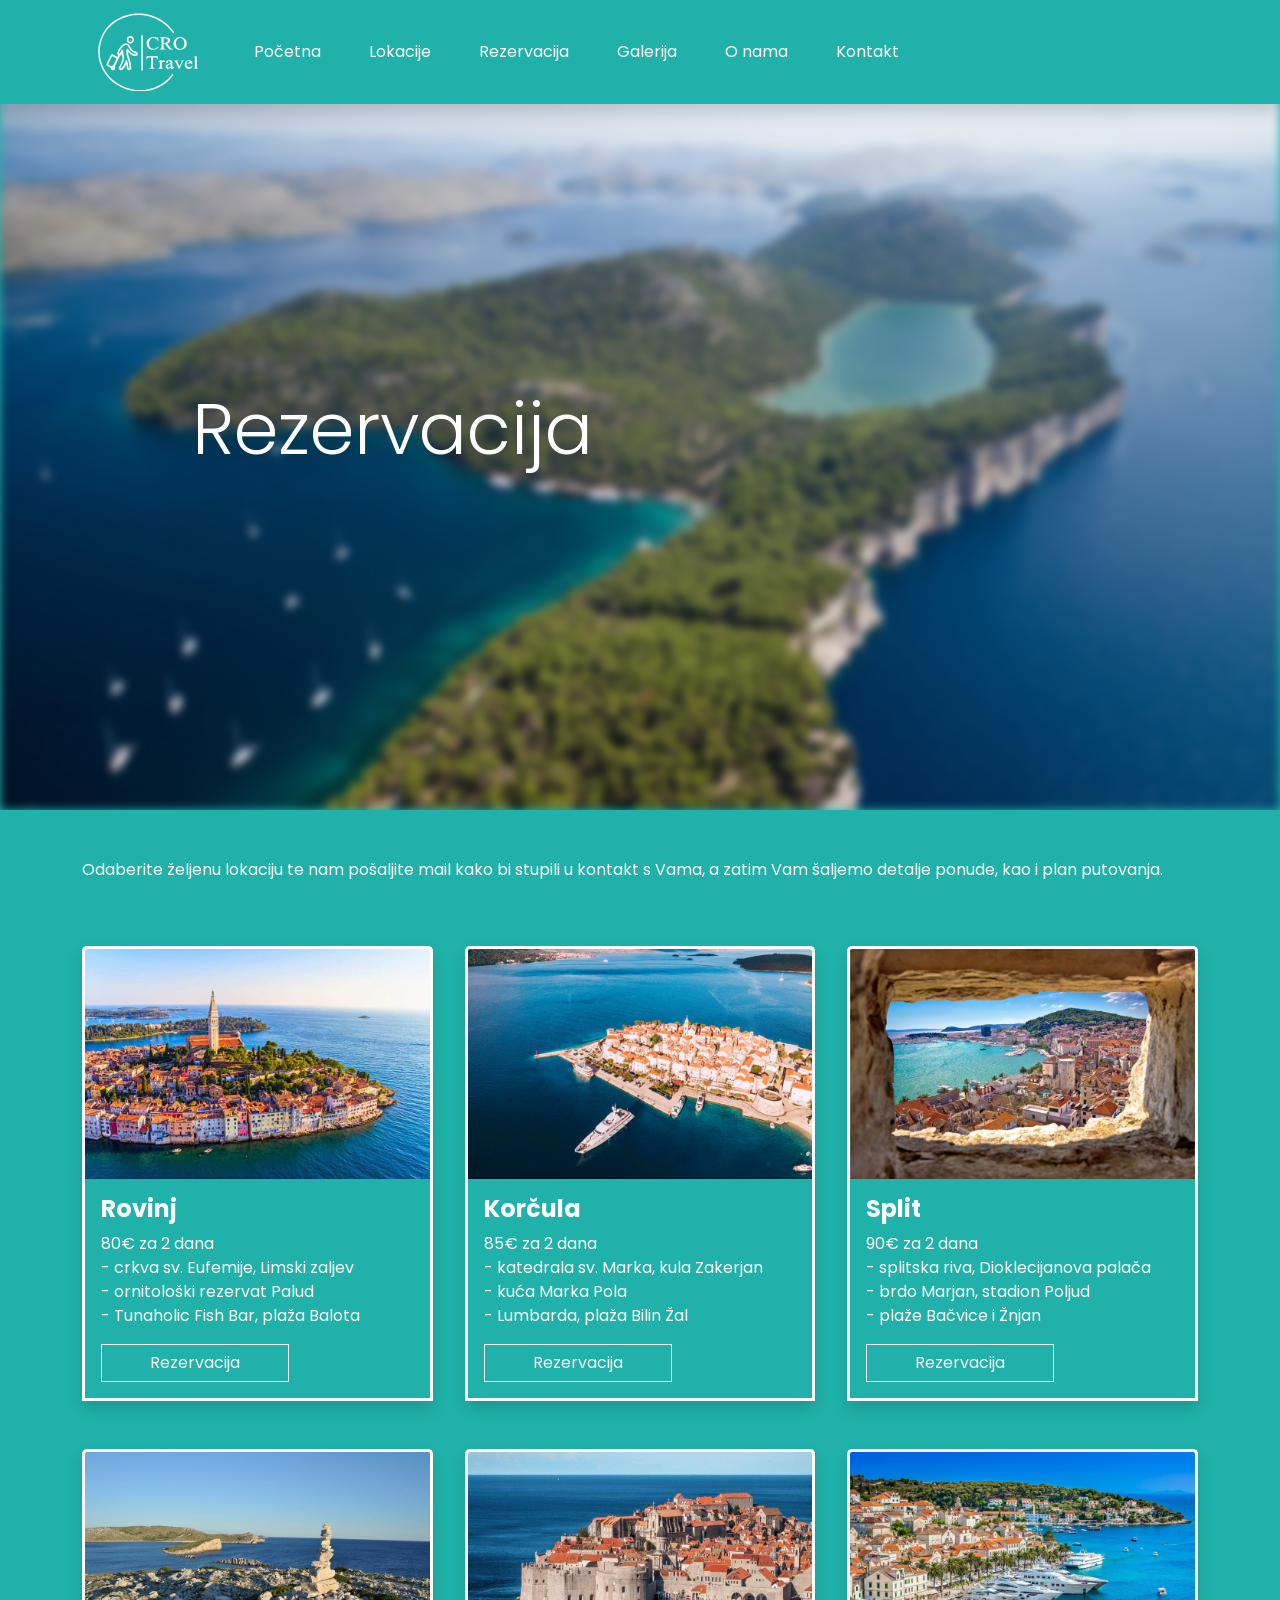
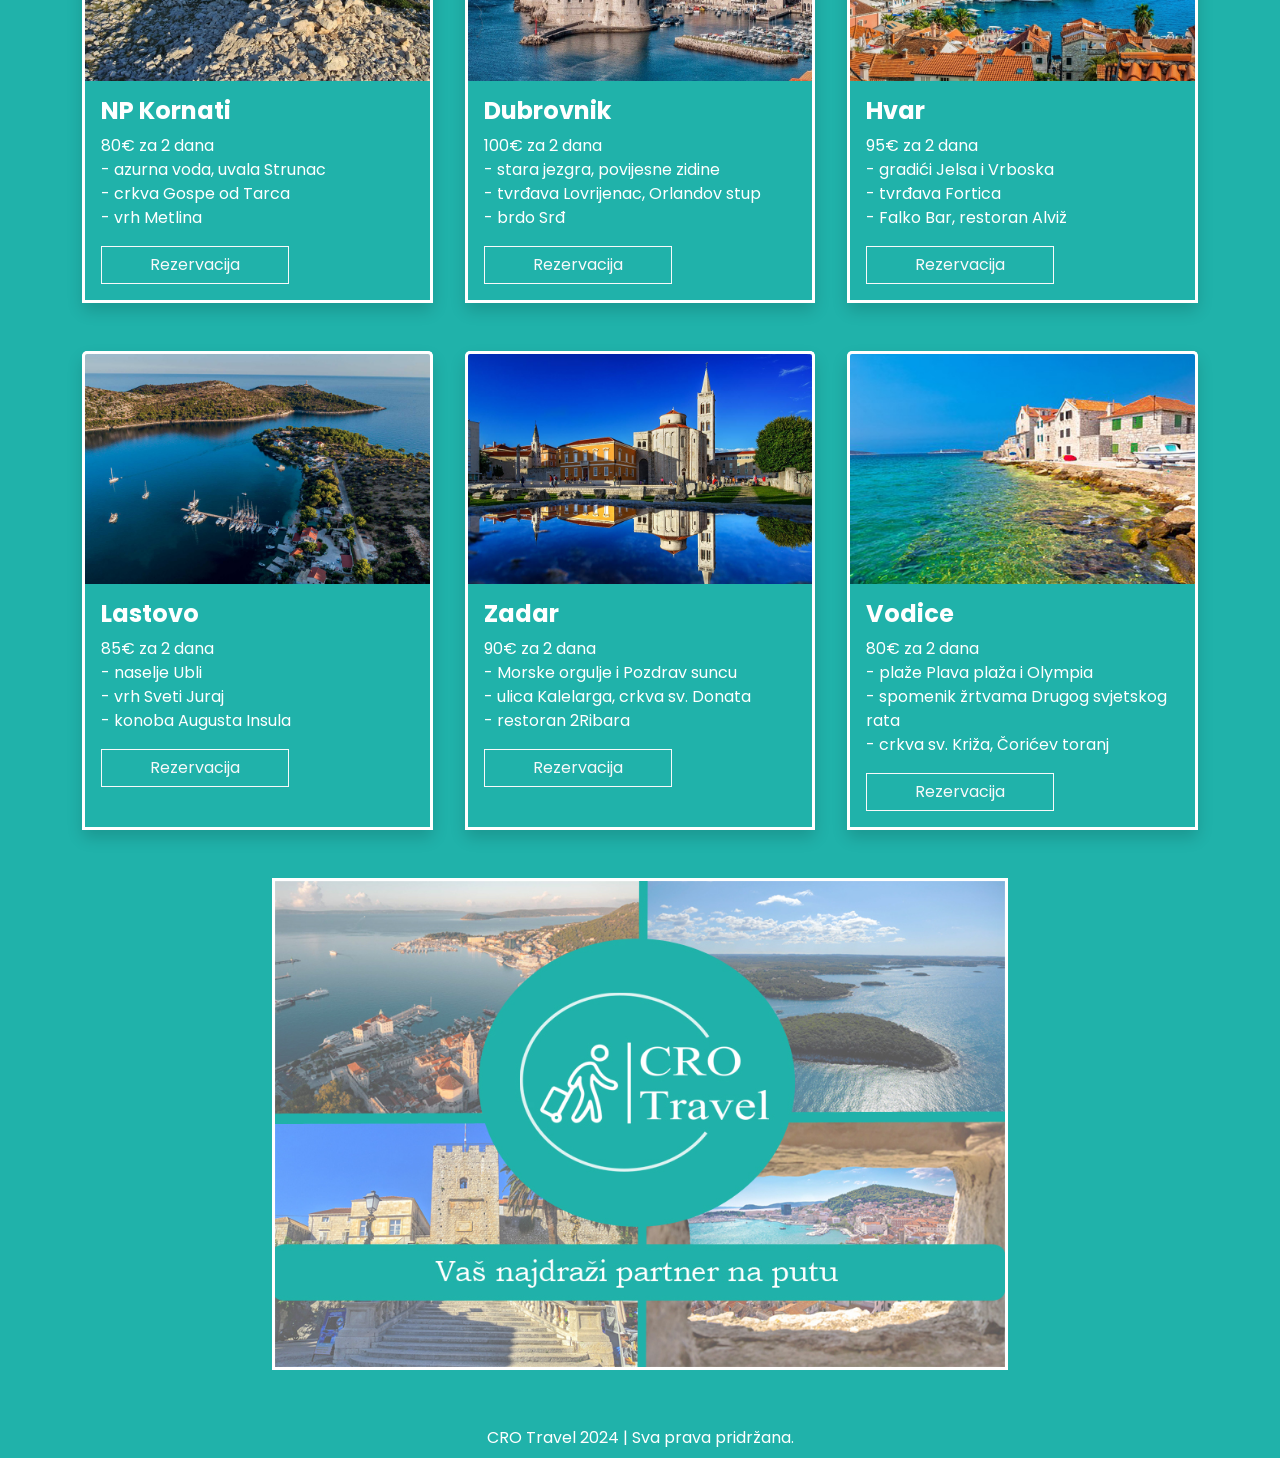
<file: rezervacija.html>
<!DOCTYPE html>
<html lang="en">
<head>
    <meta charset="UTF-8">
    <meta name="viewport" content="width=device-width, initial-scale=1.0">
    <title>CRO Travel - Rezervacija</title>
    <link href="style.css" rel="stylesheet" type="text/css">
    <link href="https://cdn.jsdelivr.net/npm/bootstrap@5.3.2/dist/css/bootstrap.min.css" rel="stylesheet" 
    integrity="sha384-T3c6CoIi6uLrA9TneNEoa7RxnatzjcDSCmG1MXxSR1GAsXEV/Dwwykc2MPK8M2HN" crossorigin="anonymous">
    <link rel="preconnect" href="https://fonts.googleapis.com">
    <link rel="preconnect" href="https://fonts.gstatic.com" crossorigin>
    <link href="https://fonts.googleapis.com/css2?family=Poppins&display=swap" rel="stylesheet">
    <link href="images/logo.svg" type="image/x-icon" rel="icon" width="16px" height="16px">
</head>
<body class="pozadina">

      <!-- NAVIGACIJA -->   

      <nav class="navigacija navbar navbar-expand-lg fixed-top shadow p-2">
          <div class="container">
            <a class="navbar-brand px-3" href="index.html"><img src="images/logo.svg" width="100px" alt="Logo"></a>
            <button class="navbar-toggler navbar-dark" type="button" data-bs-toggle="collapse" data-bs-target="#navbarNav" aria-controls="navbarNav" 
                aria-expanded="false" aria-label="Toggle navigation">
              <span class="navbar-toggler-icon"></span>
            </button>
            <div class="collapse navbar-collapse" id="navbarNav">
              <ul class="navbar-nav">
                <li class="nav-item px-3">
                  <a class="nav-link text-white" href="index.html">Početna</a>
                </li>
                <li class="nav-item px-3">
                  <a class="nav-link text-white" href="index.html#lokacije">Lokacije</a>
                </li>
                <li class="nav-item px-3">
                  <a class="nav-link text-white" href="rezervacija.html">Rezervacija</a>
                </li>
                <li class="nav-item px-3">
                  <a class="nav-link text-white" href="index.html#galerija">Galerija</a>
                </li>
                <li class="nav-item px-3">
                  <a class="nav-link text-white" href="index.html#o-nama">O nama</a>
                </li>
                <li class="nav-item px-3">
                  <a class="nav-link text-white" href="index.html#kontakt">Kontakt</a>
                </li>
              </ul>
            </div>
          </div>
      </nav>

      <!-- HERO SEKCIJA -->

      <div class="carousel-inner h-100 carousel-rezervacija">
        <div class="carousel-item h-100 active">
          <img class="w-100 object-fit-cover hero-rezervacija" src="images/kornati-1.jpg" alt="Hero Rezervacija" />
          <div class="container h-100">
            <div class="carousel-caption first d-flex align-items-center h-100 justify-content-center justify-content-md-start">
              <div class="d-flex flex-column">
                <h1 class="text-center text-md-start pb-3 display-2 lh-1 hero-rezervacija-tekst">
                  Rezervacija
                </h1>
              </div>
            </div>
          </div>
        </div>
      </div>

      <!-- REZERVACIJA -->

      <div class="container rezervacija">
        <div class="row my-5 align-items-center text-center text-md-start">
          <div class="col-12">
            <p>Odaberite željenu lokaciju te nam pošaljite mail kako bi stupili u kontakt s Vama, a zatim 
              Vam šaljemo detalje ponude, kao i plan putovanja.
            </p>
          </div>
        </div>
        <div class="row row-gutter my-5 align-items-stretch">
          <div class="col-12 col-md-4">
            <div class="card shadow border border-0 h-100">
              <img src="images/rovinj-1.jpg" class="card-img-top rezervacija-obrub-1" alt="Rovinj Rezervacija" />
              <div class="card-body text-white pozadina-rezervacija rezervacija-obrub-2">
                <h4 class="fw-bold">Rovinj</h4>
                <p class="card-text">
                  80€ za 2 dana <br> - crkva sv. Eufemije, Limski zaljev <br> - ornitološki rezervat Palud <br> - Tunaholic Fish Bar, plaža Balota
                </p>
                <a class="btn btn-md btn-outline-light px-5 rounded-0" href="mailto:crotravel@gmail.com">Rezervacija</a>
              </div>
            </div>
          </div>
          <div class="col-12 col-md-4 mt-2 mt-md-0">
            <div class="card shadow border border-0 h-100">
              <img src="images/korcula-1.jpg" class="card-img-top rezervacija-obrub-1" alt="Korcula Rezervacija" />
              <div class="card-body text-white pozadina-rezervacija rezervacija-obrub-2">
                <h4 class="fw-bold">Korčula</h4>
                <p class="card-text">
                  85€ za 2 dana <br> - katedrala sv. Marka, kula Zakerjan <br> - kuća Marka Pola <br> - Lumbarda, plaža Bilin Žal 
                </p>
                <a class="btn btn-md btn-outline-light px-5 rounded-0" href="mailto:crotravel@gmail.com">Rezervacija</a>
              </div>
            </div>
          </div>
          <div class="col-12 col-md-4 mt-2 mt-md-0">
            <div class="card shadow border border-0 h-100">
              <img src="images/split-1.jpg" class="card-img-top rezervacija-obrub-1" alt="Split Rezervacija" />
              <div class="card-body text-white pozadina-rezervacija rezervacija-obrub-2">
                <h4 class="fw-bold">Split</h4>
                <p class="card-text">
                  90€ za 2 dana <br> - splitska riva, Dioklecijanova palača <br> - brdo Marjan, stadion Poljud <br> - plaže Bačvice i Žnjan
                </p>
                <a class="btn btn-md btn-outline-light px-5 rounded-0" href="mailto:crotravel@gmail.com">Rezervacija</a>
              </div>
            </div>
          </div>
        </div>
        <div class="row row-gutter my-5 align-items-stretch">
          <div class="col-12 col-md-4">
            <div class="card shadow border border-0 h-100">
              <img src="images/kornati-2.jpg" class="card-img-top rezervacija-obrub-1" alt="NP Kornati Rezervacija" />
              <div class="card-body text-white pozadina-rezervacija rezervacija-obrub-2">
                <h4 class="fw-bold">NP Kornati</h4>
                <p class="card-text">
                  80€ za 2 dana <br> - azurna voda, uvala Strunac <br> - crkva Gospe od Tarca <br> - vrh Metlina
                </p>
                <a class="btn btn-md btn-outline-light px-5 rounded-0" href="mailto:crotravel@gmail.com">Rezervacija</a>
              </div>
            </div>
          </div>
          <div class="col-12 col-md-4 mt-2 mt-md-0">
            <div class="card shadow border border-0 h-100">
              <img src="images/dubrovnik-rezervacija.jpg" class="card-img-top rezervacija-obrub-1" alt="Dubrovnik Rezervacija" />
              <div class="card-body text-white pozadina-rezervacija rezervacija-obrub-2">
                <h4 class="fw-bold">Dubrovnik</h4>
                <p class="card-text">
                  100€ za 2 dana <br> - stara jezgra, povijesne zidine <br> - tvrđava Lovrijenac, Orlandov stup <br> - brdo Srđ
                </p>
                <a class="btn btn-md btn-outline-light px-5 rounded-0" href="mailto:crotravel@gmail.com">Rezervacija</a>
              </div>
            </div>
          </div>
          <div class="col-12 col-md-4 mt-2 mt-md-0">
            <div class="card shadow border border-0 h-100">
              <img src="images/hvar-rezervacija.jpg" class="card-img-top rezervacija-obrub-1" alt="Hvar Rezervacija" />
              <div class="card-body text-white pozadina-rezervacija rezervacija-obrub-2">
                <h4 class="fw-bold">Hvar</h4>
                <p class="card-text">
                  95€ za 2 dana <br> - gradići Jelsa i Vrboska <br> - tvrđava Fortica <br> - Falko Bar, restoran Alviž
                </p>
                <a class="btn btn-md btn-outline-light px-5 rounded-0" href="mailto:crotravel@gmail.com">Rezervacija</a>
              </div>
            </div>
          </div>
        </div>
        <div class="row row-gutter my-5 align-items-stretch">
          <div class="col-12 col-md-4">
            <div class="card shadow border border-0 h-100">
              <img src="images/lastovo-rezervacija.jpg" class="card-img-top rezervacija-obrub-1" alt="Lastovo Rezervacija" />
              <div class="card-body text-white pozadina-rezervacija rezervacija-obrub-2">
                <h4 class="fw-bold">Lastovo</h4>
                <p class="card-text">
                  85€ za 2 dana <br> - naselje Ubli <br> - vrh Sveti Juraj <br> - konoba Augusta Insula
                </p>
                <a class="btn btn-md btn-outline-light px-5 rounded-0" href="mailto:crotravel@gmail.com">Rezervacija</a>
              </div>
            </div>
          </div>
          <div class="col-12 col-md-4 mt-2 mt-md-0">
            <div class="card shadow border border-0 h-100">
              <img src="images/zadar-rezervacija.jpg" class="card-img-top rezervacija-obrub-1" alt="Zadar Rezervacija" />
              <div class="card-body text-white pozadina-rezervacija rezervacija-obrub-2">
                <h4 class="fw-bold">Zadar</h4>
                <p class="card-text">
                  90€ za 2 dana <br> - Morske orgulje i Pozdrav suncu <br> - ulica Kalelarga, crkva sv. Donata <br> - restoran 2Ribara
                </p>
                <a class="btn btn-md btn-outline-light px-5 rounded-0" href="mailto:crotravel@gmail.com">Rezervacija</a>
              </div>
            </div>
          </div>
          <div class="col-12 col-md-4 mt-2 mt-md-0">
            <div class="card shadow border border-0 h-100">
              <img src="images/vodice-rezervacija.jpg" class="card-img-top rezervacija-obrub-1" alt="Vodice Rezervacija" />
              <div class="card-body text-white pozadina-rezervacija rezervacija-obrub-2">
                <h4 class="fw-bold">Vodice</h4>
                <p class="card-text">
                  80€ za 2 dana <br> - plaže Plava plaža i Olympia <br> - spomenik žrtvama Drugog svjetskog rata <br> - crkva sv. Križa, Čorićev toranj
                </p>
                <a class="btn btn-md btn-outline-light px-5 rounded-0" href="mailto:crotravel@gmail.com">Rezervacija</a>
              </div>
            </div>
          </div>
        </div>
        <div class="row my-5 align-items-center justify-content-center text-center text-md-start">
          <div class="col-12 col-md-8">
            <picture class="show-img h-100">
              <source media="(min-width:992px)" srcset="images/grafika_ivano.jpg">
              <img class="object-fit-cover w-100" src="images/grafika_ivano.jpg">
            </picture>
          </div>
        </div>
      </div>

      <!-- FOOTER -->

      <footer class="text-center mt-5 mb-0 p-2">
        <p class="mb-0 text-white fs-6">CRO Travel 2024 | Sva prava pridržana.</p>
      </footer>


    <script src="https://cdn.jsdelivr.net/npm/bootstrap@5.3.2/dist/js/bootstrap.bundle.min.js" 
    integrity="sha384-C6RzsynM9kWDrMNeT87bh95OGNyZPhcTNXj1NW7RuBCsyN/o0jlpcV8Qyq46cDfL" crossorigin="anonymous"></script>
</body>
</html>
</file>
<file: style.css>
.pozadina{
  background-color: lightseagreen;
}

/* NAVIGACIJA */

.navigacija{
    background-color: lightseagreen;
    font-family:'Poppins', sans-serif;
}

.nav-link:hover{
  opacity: 50%;
}

/* HERO SEKCIJA */

.carousel,.carousel-rezervacija{
    height: 90vh !important;
    font-family:'Poppins',sans-serif;
}
.carousel-caption{
    padding-top: 8.25rem !important;
}

.hero-1,.hero-2,.hero-3,.hero-4,.hero-rezervacija{
    height: 90vh;
    filter: blur(5px);
}

.hero-1-tekst,.hero-2-tekst,.hero-3-tekst,.hero-4-tekst,.hero-rezervacija-tekst{
    font-weight: bold;
}

/* LOKACIJE */

.lokacije{
  font-family: 'Poppins', sans-serif;
  color: white;
}

picture.show-img {
  display: block;
}

.change-hover:hover picture.d-none {
  display: block !important;
}

.change-hover:hover picture.show-img {
  display: none;
}

picture{
  border-style: solid;
  border-color: white;
}

.lokacije-link:hover{
  opacity: 50%;
}

/* VIDEOGALERIJA */

.videogalerija{
  font-family: 'Poppins', sans-serif;
  color: white;
}

.video-obrub{
  border-style: solid;
  border-color: white;
}

/* O NAMA */

.o-nama{
  font-family: 'Poppins', sans-serif;
  color: white;
}

/* KONTAKT */

.kontakt{
  font-family: 'Poppins', sans-serif;
  color: white;
}

.radno-vrijeme{
  font-weight: bold;
}

/* FOOTER */

footer{
  font-family: 'Poppins', sans-serif;
}

/* REZERVACIJA */

.row.row-gutter {
  --bs-gutter-x: 2rem !important;
}

.rezervacija{
  font-family: 'Poppins', sans-serif;
  color: white;
}

.pozadina-rezervacija{
  background-color: lightseagreen;
}

.rezervacija-obrub-1{
  border-style: solid;
  border-color: white;
  border-bottom: none;
}

.rezervacija-obrub-2{
  border-style: solid;
  border-color: white;
  border-top: none;
}
</file>
